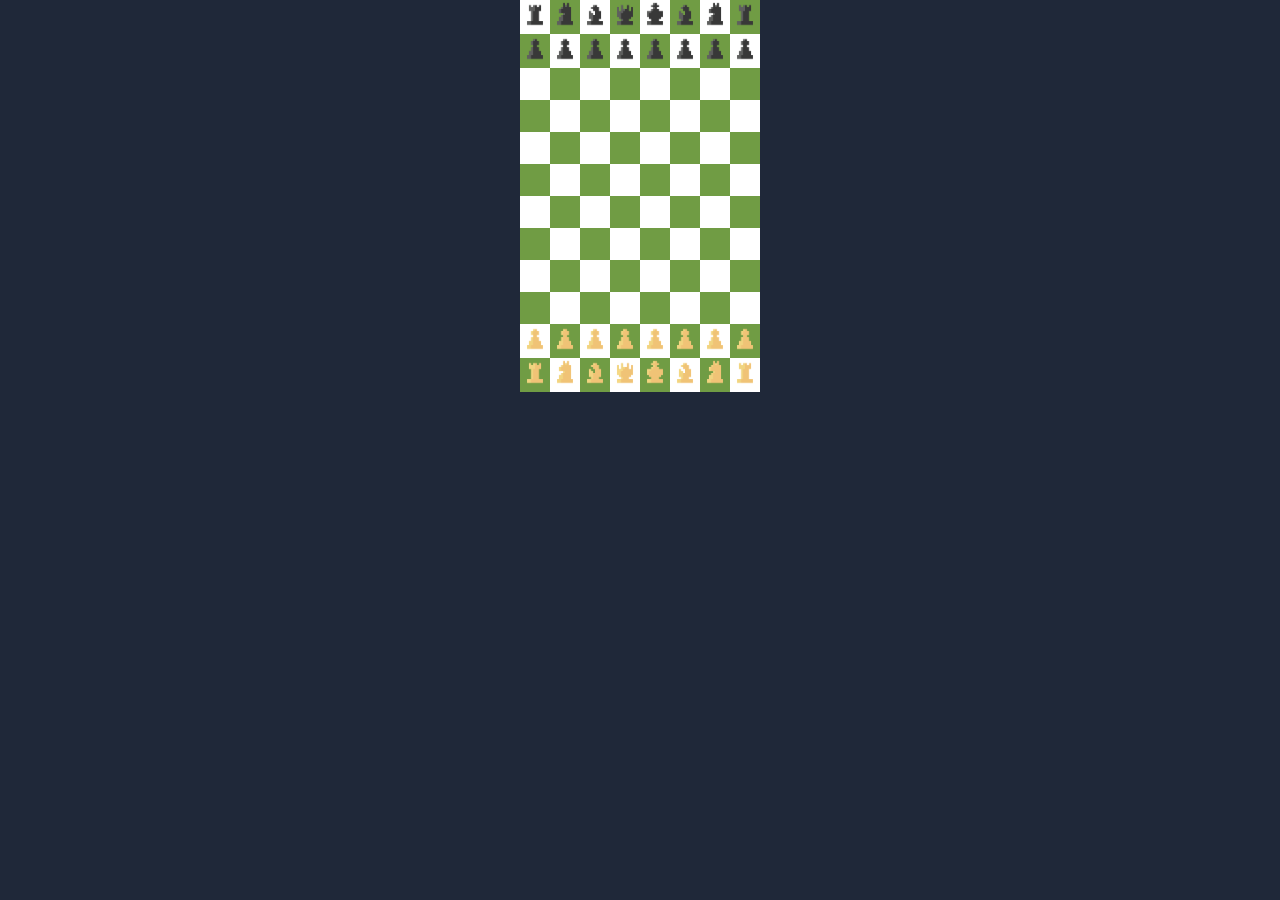
<file: BBB-2/index.html>
<!DOCTYPE html>
<html lang="hu">
<head>
    <title>Chess</title>
    <meta http-equiv="content-type" content="text/html; charset=utf-8" />
    <link rel="stylesheet" type="text/css" href="style.css">
</head>
<body>
    <table id="chessboard"></table>
    <script src="index.js"></script>
</body>
</html>
</file>
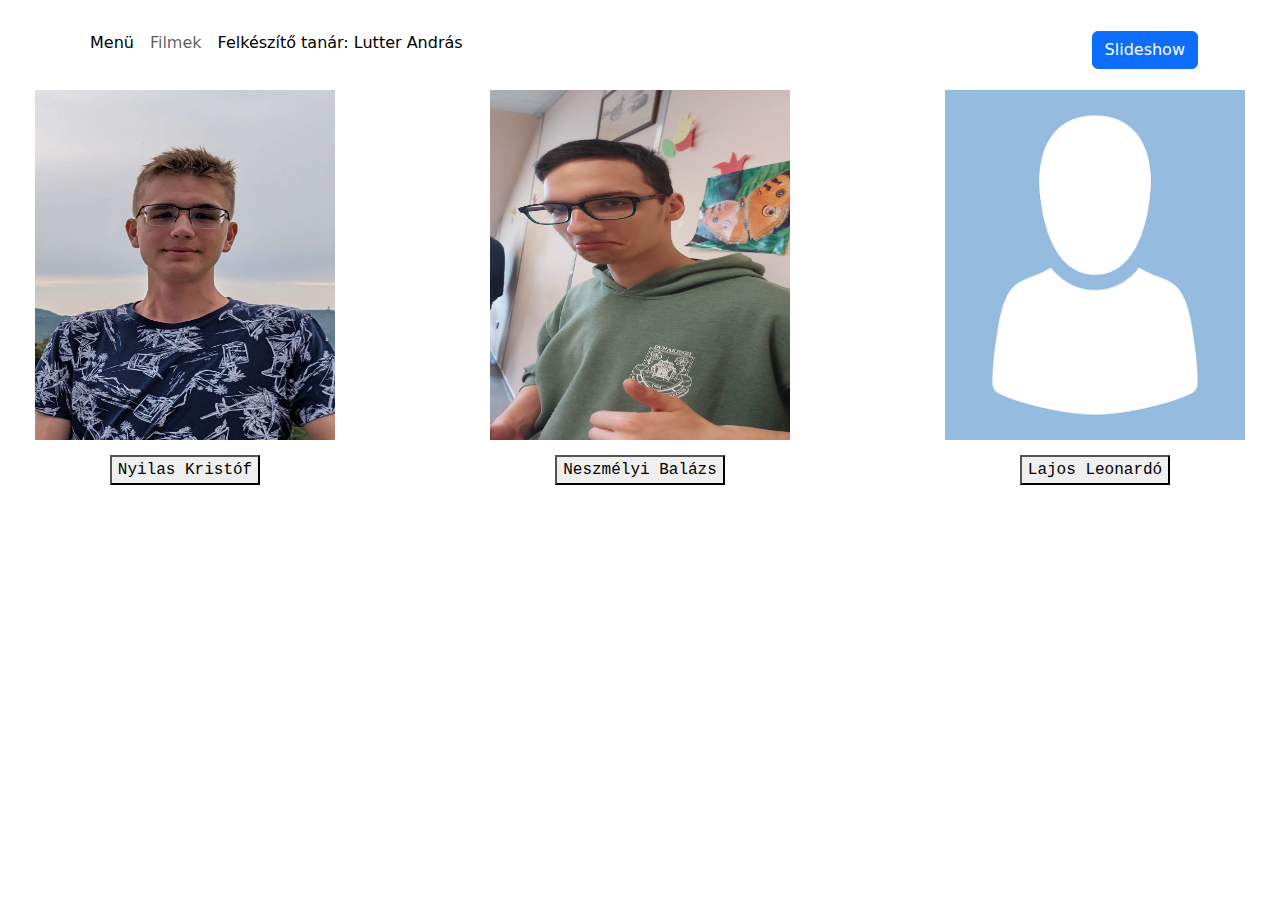
<file: csapat/index.html>
<!DOCTYPE html>
<html data-bs-theme="light" lang="en">

<head>
    <meta charset="utf-8">
    <meta name="viewport" content="width=device-width, initial-scale=1.0, shrink-to-fit=no">
    <title>Untitled</title>
    <link rel="stylesheet" href="assets/bootstrap/css/bootstrap.min.css">
    <link rel="stylesheet" href="assets/css/a.css">
    <script src="https://code.jquery.com/jquery-3.7.1.min.js" integrity="sha256-/JqT3SQfawRcv/BIHPThkBvs0OEvtFFmqPF/lYI/Cxo=" crossorigin="anonymous"></script>

</head>

<body>
    <nav class="navbar navbar-expand-md bg-body py-3">
        <div class="container">
            <div class="collapse navbar-collapse" id="navcol-1">
                <ul class="navbar-nav me-auto">
                    <li class="nav-item"><a class="nav-link active" href="../index.html">Menü</a></li>
                    <li class="nav-item"><a class="nav-link" href="../film/film.html">Filmek</a></li>
                    <li class="nav-item nav-link active">Felkészítő tanár: Lutter András</li>
                </ul>
                <div id="clock" class="nav-link active"></div>
                <button class="btn btn-primary" type="button" id="button">Slideshow</button>
            </div>
        </div>
    </nav>



    <div class="slideshow asd">
        <img src="assets/img/pictures/image1.png" id="kep">
    </div>




    <div class="horizontal-flex-container">
        
        <div><img src="assets/img/kristof.jpg" width="300" height="350">
            <div style="text-align: center;">
                <button class="en">Nyilas Kristóf</button>
            </div>
        </div>


        <div>
            <img src="assets/img/balzas.jpg" width="300" height="350" class="center">
            <div style="text-align: center;">
                <button class="te">Neszmélyi Balázs</button>
            </div>
        </div>


        <div><img src="assets/img/placeholder.png" width="300" height="350">
            <div style="text-align: center;">
                <button class="o">Lajos Leonardó</button>
            </div>
        </div>
    </div>

    <div>
        <p class="bemutatkozas"></p>
    </div>

    <script src="assets/bootstrap/js/bootstrap.min.js"></script>
    <script src="assets/js/index.js"></script>
</body>

</html>
</file>
<file: BBB-2/style.css>
body {
    background-color: #1f2839;
    margin: auto;
}

#chessboard {
    border-collapse: collapse;
    margin: auto;
    width: 240px; /* chessboard size */
}

#chessboard td {
    width: 30px; /* cell width */
    height: 30px; /* cell height */
    text-align: center;
}

#chessboard img {
    max-width: 100%;
    max-height: 100%;
}
</file>
<file: csapat/assets/css/a.css>
.bs-icon {
  --bs-icon-size: .75rem;
  display: flex;
  flex-shrink: 0;
  justify-content: center;
  align-items: center;
  font-size: var(--bs-icon-size);
  width: calc(var(--bs-icon-size) * 2);
  height: calc(var(--bs-icon-size) * 2);
  color: var(--bs-primary);
}

.bs-icon-xs {
  --bs-icon-size: 1rem;
  width: calc(var(--bs-icon-size) * 1.5);
  height: calc(var(--bs-icon-size) * 1.5);
}

.bs-icon-sm {
  --bs-icon-size: 1rem;
}

.bs-icon-md {
  --bs-icon-size: 1.5rem;
}

.bs-icon-lg {
  --bs-icon-size: 2rem;
}

.bs-icon-xl {
  --bs-icon-size: 2.5rem;
}

.bs-icon.bs-icon-primary {
  color: var(--bs-white);
  background: var(--bs-primary);
}

.bs-icon.bs-icon-primary-light {
  color: var(--bs-primary);
  background: rgba(var(--bs-primary-rgb), .2);
}

.bs-icon.bs-icon-semi-white {
  color: var(--bs-primary);
  background: rgba(255, 255, 255, .5);
}

.bs-icon.bs-icon-rounded {
  border-radius: .5rem;
}

.bs-icon.bs-icon-circle {
  border-radius: 50%;
}

#clock {
  font-size: 1.5rem;
  font-weight: bold;
  margin-right: 5px;
  color: var(--bs-primary);
}


.horizontal-flex-container {
  display: flex;
  flex-flow: row nowrap;
  justify-content: center;
  background: transparent;
  margin: 5px;
}

.center {
  margin-left: 155px;
  margin-right: 155px;
}

.asd {
  opacity: 0;
  display: none;
}
.kozep {
  display: flex;
  flex-flow: row nowrap;
  justify-content: center;
  background: transparent;
  margin: 5px;

}

p {
  margin: 0;
  padding: 0;
  list-style: none;
  border: none;
  background: none;
  text-align: center;
  margin-top: 50px;
  margin-bottom: 150px;
  font-family: 'Courier New', Courier, monospace;

}
button {
  margin-top: 15px;
  font-family: 'Courier New', Courier, monospace;

}
</file>
